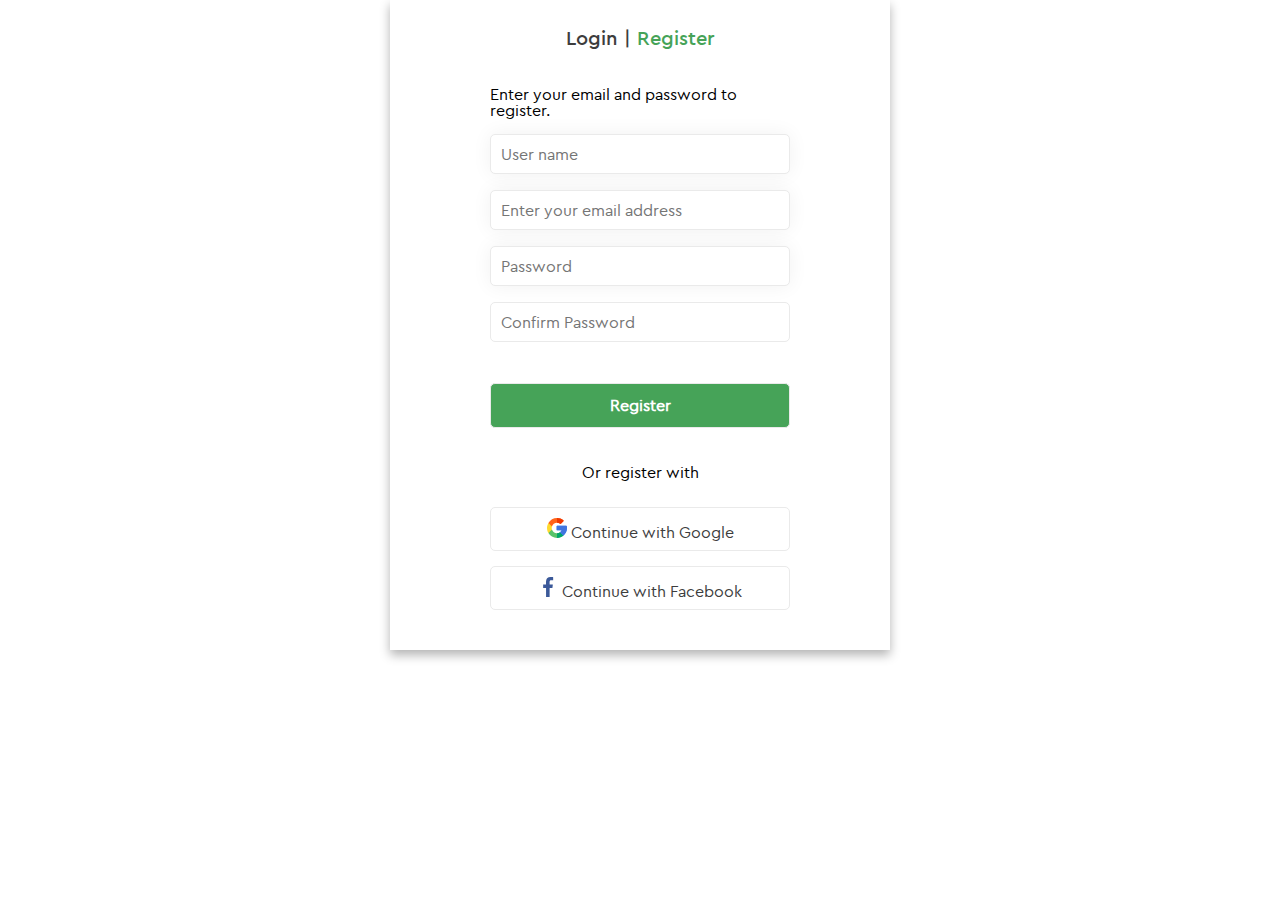
<file: Registration.html>
<!doctype html>
<html lang="en">
<head>
    <meta charset="UTF-8">
    <meta name="viewport"
          content="width=device-width, user-scalable=no, initial-scale=1.0, maximum-scale=1.0, minimum-scale=1.0">
    <meta http-equiv="X-UA-Compatible" content="ie=edge">
    <title>Registration</title>
    <link rel="stylesheet" href="CSS/reset.css">
    <link rel="stylesheet" href="CSS/normalize.css">
    <link rel="stylesheet" href="CSS/style.css">
</head>
<body>
<div class="registration">
    <div class="loading">
        <img src="images/Logo.svg" alt="logo" class="image_scale">
    </div>
    <div>
        <section class="registration_title">
                <span>Login</span>
                <span> | </span>
                <span class="span_register">Register</span>
        </section>
    </div>
    <p class="sub-title_text">Enter your email and password to register.</p>
    <form>
        <div>
            <input class="input_log_mail_pass"
                    type="text"
                    name="User name"
                    placeholder="User name"
                    id="User name">
        </div>
        <div>
            <input class="input_log_mail_pass"
                    type="email"
                    name="Enter your email address"
                    placeholder="Enter your email address"
                    id="Enter your email address">
        </div>
        <div>
            <input class="input_log_mail_pass"
                   type="password"
                   name="Password"
                   placeholder="Password"
                   id="Password">
        </div>
        <div>
            <input class="input_confirm"
                   type="password"
                   name="Confirm Password"
                   placeholder="Confirm Password"
                   id="Confirm Password">
        </div>
        <section>
            <button type="button" class="button">
                <b>Register</b>
            </button>
        </section>
        <p class="pre-ending_text">Or register with</p>
        <section class="link_google">
            <a href="https://www.google.com.ua"
               title="Google"
               target="_blank">
                <svg width="20" height="20" viewBox="0 0 20 20" fill="none" xmlns="http://www.w3.org/2000/svg">
                    <g clip-path="url(#clip0_2_2044)">
                        <path d="M16.4336 17.6055C14.6992 19.0703 12.4492 20 9.99999 20C6.35545 20 3.1562 17.9922 1.42186 15.0625L2.07116 12.0695L4.9492 11.5352C5.61717 13.6914 7.63276 15.2734 9.99999 15.2734C11.1484 15.2734 12.2148 14.9102 13.0937 14.2656L15.8594 14.6875L16.4336 17.6055Z" fill="#59C36A"/>
                        <path d="M16.4336 17.6055L15.8594 14.6875L13.0937 14.2656C12.2148 14.9102 11.1484 15.2735 10 15.2735V20C12.4493 20 14.6992 19.0703 16.4336 17.6055Z" fill="#00A66C"/>
                        <path d="M4.72656 10C4.72656 10.539 4.8086 11.0546 4.94922 11.5352L1.42188 15.0625C0.542969 13.5859 0 11.8515 0 10C0 8.1484 0.542969 6.41406 1.42188 4.9375L4.25285 5.42473L4.94922 8.46484C4.8086 8.94527 4.72656 9.4609 4.72656 10Z" fill="#FFDA2D"/>
                        <path d="M20 10C20 13.0468 18.5899 15.7773 16.4336 17.6055L13.0938 14.2656C13.7734 13.7734 14.3477 13.1171 14.7227 12.3437H10C9.67184 12.3437 9.41406 12.0859 9.41406 11.7578V8.24219C9.41406 7.91402 9.67184 7.65625 10 7.65625H19.25C19.5312 7.65625 19.7773 7.85543 19.8242 8.13668C19.9414 8.74609 20 9.37887 20 10Z" fill="#4086F4"/>
                        <path d="M14.7227 12.3437C14.3477 13.1171 13.7734 13.7734 13.0938 14.2656L16.4336 17.6055C18.5899 15.7773 20 13.0469 20 10C20 9.37887 19.9414 8.74609 19.8242 8.13668C19.7773 7.85543 19.5312 7.65625 19.25 7.65625H10V12.3437H14.7227Z" fill="#4175DF"/>
                        <path d="M16.5976 2.79293C16.6094 2.95699 16.5391 3.10937 16.4336 3.22652L13.9258 5.72262C13.7266 5.93355 13.3985 5.95699 13.1641 5.78121C12.2382 5.08984 11.1484 4.72656 9.99999 4.72656C7.63276 4.72656 5.61717 6.30855 4.9492 8.46484L1.42186 4.9375C3.1562 2.00781 6.35546 0 9.99999 0C12.332 0 14.6055 0.859375 16.3867 2.35934C16.5156 2.46484 16.5859 2.62887 16.5976 2.79293Z" fill="#FF641A"/>
                        <path d="M13.1641 5.78121C13.3984 5.95703 13.7265 5.93355 13.9257 5.72262L16.4336 3.22652C16.5391 3.10938 16.6094 2.95703 16.5976 2.79293C16.5859 2.62883 16.5156 2.46484 16.3867 2.35934C14.6055 0.859375 12.332 0 10 0V4.72656C11.1484 4.72656 12.2382 5.08984 13.1641 5.78121Z" fill="#F03800"/>
                    </g>
                    <defs>
                        <clipPath id="clip0_2_2044">
                            <rect width="20" height="20" fill="white"/>
                        </clipPath>
                    </defs>
                </svg>
                Continue with Google</a>
        </section>
        <section class="link_facebook">
            <a href="https://www.facebook.com/"
               title="Facebook"
               target="_blank">
                <svg width="20" height="20" viewBox="0 0 20 20" fill="none" xmlns="http://www.w3.org/2000/svg">
                    <g clip-path="url(#clip0_2_2021)">
                        <path d="M13.3309 3.32083H15.1567V0.140833C14.8417 0.0975 13.7584 0 12.4967 0C6.72006 0 8.29172 6.54167 8.06172 7.5H5.15589V11.055H8.06089V20H11.6226V11.0558H14.4101L14.8526 7.50083H11.6217C11.7784 5.1475 10.9876 3.32083 13.3309 3.32083Z" fill="#3B5999"/>
                    </g>
                    <defs>
                        <clipPath id="clip0_2_2021">
                            <rect width="20" height="20" fill="white"/>
                        </clipPath>
                    </defs>
                </svg>
                Continue with Facebook</a>
        </section>
    </form>
</div>
</body>
</html>
</file>
<file: CSS/style.css>
*
{padding: 0;
    margin: 0;
box-sizing: border-box
}
@font-face {
    font-family: 'cera_proregular';
    src: url('../fonts/cerapro-regular-webfont.eot');
    src: url('../fonts/cerapro-regular-webfont.eot?#iefix') format('embedded-opentype'),
    url('../fonts/cerapro-regular-webfont.woff2') format('woff2'),
    url('../fonts/cerapro-regular-webfont.woff') format('woff'),
    url('../fonts/cerapro-regular-webfont.ttf') format('truetype'),
    url('../fonts/cerapro-regular-webfont.svg#cera_proregular') format('svg');
    font-weight: normal;
    font-style: normal;
}
@font-face {
    font-family: 'cera_promedium';
    src: url('../fonts/cerapro-medium-webfont.eot');
    src: url('../fonts/cerapro-medium-webfont.eot?#iefix') format('embedded-opentype'),
    url('../fonts/cerapro-medium-webfont.woff2') format('woff2'),
    url('../fonts/cerapro-medium-webfont.woff') format('woff'),
    url('../fonts/cerapro-medium-webfont.ttf') format('truetype'),
    url('../fonts/cerapro-medium-webfont.svg#cera_promedium') format('svg');
    font-weight: normal;
    font-style: normal;

}
@font-face {
    font-family: 'cera_problack';
    src: url('../fonts/cerapro-black-webfont.eot');
    src: url('../fonts/cerapro-black-webfont.eot?#iefix') format('embedded-opentype'),
    url('../fonts/cerapro-black-webfont.woff2') format('woff2'),
    url('../fonts/cerapro-black-webfont.woff') format('woff'),
    url('../fonts/cerapro-black-webfont.ttf') format('truetype'),
    url('../fonts/cerapro-black-webfont.svg#cera_problack') format('svg');
    font-weight: normal;
    font-style: normal;
}
.container{
    max-width: 1200px;
    margin: auto;
}

/* downtown */

.ui-accordion .ui-accordion-header{
    padding: 20px 76px 20px 44px;
    font-weight: 500;
    font-size: 20px;
    line-height: 1.25;
    margin-bottom: 16px;
    border: 1px solid #242424;
    border-radius: 8px;
    background-color: transparent;
}
.ui-accordion .ui-accordion-content{
    border: 1px solid #242424;
    border-radius: 0 0 8px 8px;
    border-top: 0;
    margin-bottom: 16px;
}
.ui-accordion .ui-accordion-header.ui-state-active{
    border-radius: 8px 8px 0 0;
    border-bottom: 0;
    margin-bottom: 0;
    color: #3D3D3D;
}
.owl-nav .owl-prev span{
    display: none;
}
.owl-nav .owl-prev{
    width: 35px;
    height: 35px;
    background-color: #1a712a!important;
    border-radius: 50%;
    position: absolute;
    top: 150px;
    left: -40px;
}
.owl-nav .owl-next span{
    display: none;
}
.owl-nav .owl-next{
    width: 35px;
    height: 35px;
    background-color: #1a712a!important;
    border-radius: 50%;
    position: absolute;
    top: 150px;
    right: -40px;
}
.owl-dots{
    text-align: center;
}
.owl-dots .owl-dot span{
    display: inline-block;
    width: 10px;
    height: 10px;
    background-color: #F7FF00;
    border-radius: 50%;
    margin: 10px;
}
.owl-dots .owl-dot.active span{
    background-color: #1a712a;
}

.bottom_main{
    font-family: 'cera_proregular', sans-serif;
    font-weight: 400;
    font-size: 13px;
    line-height: 169%;
    color: #727272;
}
.bottom_first{
    display: flex;
    justify-content: space-between;
    align-items: center;
    flex-wrap: wrap;

}
.bottom_card{
    max-width: 202px;
    max-height: 204px;
    margin: 25px;
}
.bottom_card h2{
    font-size: 20px;
    margin-bottom: 10px;
}
.grey_line{
    margin: 0 5px;
}
.bottom_email{
    max-width: 354px;
    background: #fff;
    border-radius: 6px;
    margin: 18px 25px;
}
.input_log_mail_pass{
    box-shadow: 0 0 20px 0 rgba(0, 0, 0, 0.06);
}
.bottom_email h2{
    margin-bottom: 25px;
    font-size: 20px;
}
.bottom_button{
    display: flex;
    margin-bottom: 18px;
}
.bottom_button input{
    border-radius: 5px;
    border: 1px solid #EAEAEA;
    padding-left: 10px;
}
.bottom_button button{
    border-radius: 0 6px 6px 0;
    width: 85px;
    height: 40px;
    background: #46a358;
    font-size: 18px;
    color: #fff;
    border: 1px solid #46A358;
}
.bottom_second{
    background: linear-gradient(90deg, #edf6ef 0%, #52c368 100%);
    justify-content: space-between;
    display: flex;
    align-items: center;
    padding: 0 20px;
    flex-wrap: wrap;
    font-size: 14px;
}
.bottom_marker::before{
    content: url("../images/marker.png");
    position: absolute;
    left: -25px;
    bottom: 10px;
}
.bottom_marker{
    position: relative;
    margin-left: 25px;
}
.bottom_mail::before{
    content: url("../images/mail.png");
    position: absolute;
    left: -25px;
}
.bottom_mail{
    position: relative;
    margin-left: 25px;
}
.bottom_phone::before{
    content: url("../images/phone.png");
    position: absolute;
    left: -25px;
}
.bottom_phone{
    position: relative;
    margin-left: 25px;
}
.bottom_second p{
    padding-top: 25px;
    margin-bottom: 25px;
    max-width: 200px;
    min-width: 150px;
}
.bottom_second_logo{
    padding: 25px 0;
}
.small_container{
    margin-left: 10px;
    font-size: 14px;
    line-height: 180%;
}
.bottom_second_marker{
    display: flex;
    align-items: center;
    max-width: 205px;
    padding: 25px 0;
}
.bottom_third{
    display: flex;
    justify-content: space-between;
    align-items: center;
    flex-wrap: wrap;
    border-bottom: 1px solid #A5A5A5;
}
.bottom_third_list{
    margin: 0 25px 25px;
    padding-top: 25px;
    line-height: 230%;
    justify-content: space-between;
}
.bottom_third_list a{
    color: #3d3d3d;
    text-decoration: none;
}
.bottom_third_list ul{
    list-style: none;
}
.bottom_third_list h3{
    margin-bottom: 10px;
    font-size: 20px;
    font-weight: 900;
}
.bottom_third_list_last h3{
    margin-bottom: 10px;
    font-size: 20px;
    font-weight: 900;
}
.bottom_third_list_last{
    margin-left: 25px;
}
.finish{
    text-align: center;
    font-weight: 400;
    font-size: 14px;
    line-height: 214%;
    color: #3d3d3d;
    padding-top: 10px;
    margin-bottom: 30px;
}
.medialist ul{
    display: flex;
    list-style: none;
    gap: 10px;
}
.medialist{
    margin-bottom: 20px;
}

/* new */

.discount{
    position: absolute;
    background-color: #46A358;
    padding: 10px;
    color: #fff;
    left: 0;
    top: 5px;
}
.cardicons{
    position: absolute;
    bottom: 60px;
    left: 60px;
    display: none;
    justify-content: space-between;
}
.card:hover .cardicons{
    display: block;
}
.cardicons ul{
    list-style: none;
    display: flex;
    gap: 30px;
}
.cardicons ul li{
    display: block;
}
.icon-shopping a:hover img{
    opacity: 0;
}
.icon-shopping a:hover{
    background-image: url("../images/shopping 1.png");
}
.icon-like{
    position: relative;
}
.icon-like a:hover img{
    opacity: 0;
}
.icon-like a:hover{
    background-image: url("../images/heart 1.png");
}
.icon-search{
    position: relative;
}
.icon-search a:hover img{
    opacity: 0;
}
.icon-search a:hover{
    background-image: url("../images/loop 1.png");
}

/* animation */

.logo_animation{
    display: inline-block;
    margin-left: 10px;
    padding: 10px;
    animation: logos 2s infinite;
}
@keyframes logos {
    0%{
        transform: scale(100%);
        -webkit-box-shadow: 2px 2px 10px 2px #BDBDBD;
        box-shadow: 2px 2px 10px 2px #BDBDBD;
        -webkit-border-radius: 5px 5px 5px 5px;
        border-radius: 5px 5px 5px 5px;
    }
    50%{
        transform: scale(110%);
        -webkit-box-shadow: 3px 3px 15px 3px #ADADAD;
        box-shadow: 3px 3px 15px 3px #ADADAD;
        -webkit-border-radius: 10px 10px 10px 10px;
        border-radius: 10px 10px 10px 10px;
    }
}
.image_scale{
    scale: 150%;
}
.loading{
    position: absolute;
    top: 0;
    left: 0;
    width: 100%;
    height: 100%;
    align-content: center;
    text-align: center;
    animation: loading_animation 5s;
    animation-iteration-count: 1;
    display: none;
}
@keyframes loading_animation {
    0%{
        display: block;
        background-color: white;
    }
    75%{
        background-color: #46A358;
    }
    99%{
        opacity: 0;
    }
}

/* header */

header{
    margin-bottom: 12px;
    padding: 25px 0;
}
header .container{
    border-bottom: 1px solid rgba(70, 163, 88, 0.5);
    display: flex;
    font-family: 'cera_proregular', sans-serif;
    align-items: center;
    justify-content: space-between;
    padding-bottom: 10px;
}
header nav ul{
    display: flex;
    list-style: none;
    gap: 50px;
}
header nav ul li a{
    font-weight: 400;
    font-size: 16px;
    color: #3d3d3d;
    text-decoration: none;
    position: relative;
}
header nav ul li a:before{
    content: "";
    display: block;
    background-color: #46A358;
    height: 2px;
    width: 0;
    position: absolute;
    bottom: -10px;
    transition: 0.4s;
}
header nav ul li a:hover:before{
    width: 100%;
}
header nav ul li a:hover:before{
    font-weight: 400;
    font-size: 16px;
    color: #3d3d3d;
    text-decoration: none;
}
header .login{
    width: 100px;
    background: #46a358;
    border-radius: 6px;
    padding: 7px 17px;
    display: flex;
    font-size: 16px;
    color: #fff;
    text-decoration: none;
    transition: background-color 1s;
}
header .login:hover{
    background-color: #eeeeee;
    color: #3D3D3D;
}
.button_effect{
    transition: background-color 1s;
}
.button_effect:hover{
    background-color: #eeeeee;
    color: #3D3D3D;
}
header .login svg{
    margin-right: 4px;
}
header nav ul li{
    position: relative;
}
header nav ul li .dropdown{
    display: none;
    list-style: none;
    position: absolute;
    top: 10px;
    left: -60px;
    padding-top: 40px;
}
header nav ul li .dropdown a:before{
    display: none;
}
header nav ul li .dropdown a{
    padding: 8px 14px;
    min-width: 188px;
    display: inline-block;
    background-color: #eeeeee;
    line-height: 20px;
    transition: 0.3s;
}
header nav li .dropdown li:last-of-type a:after{
    content: "";
    display: inline-block;
    width: 7px;
    height: 10px;
    position: absolute;
    right: 17px;
    top: 14px;
    background-image: url("../images/frame_9.svg")
}
header nav ul li .dropdown a:hover:after{
    background-image: url("../images/stroke_3-2.svg");
    transform: rotate(180deg);
}
header nav ul li .dropdown a:hover{
    background-color: #46A358;
    color: #eeeeee;
}
header nav ul li.drop:hover .dropdown{
    display: block;
}
.dropdown2{
    display: none;
    background-color: #eeeeee;
    min-width: 188px;
    line-height: 30px;
    transition: 1s;
    position: absolute;
    top: -108px;
    left: 190px;
    padding-left: 10px;
}
header nav ul li.drop .dropdown li:last-of-type:hover .dropdown2{
    display: block;
}

/* banner */

.tittle_box{
    margin-left: 25px;
}
.banner .container{
    display: flex;
    flex-wrap: wrap;
    align-items: center;
    font-family: 'cera_proregular', sans-serif;
    color: #3d3d3d;
    margin-bottom: 50px;
    justify-content: space-between;
}
.banner .container p{
    max-width: 500px;
}
.banner span{
    color: #46A358;
}
.banner h3{
    font-size: 14px;
    text-transform: uppercase;
    margin-bottom: 5px;
}
.banner h1{
    font-size: 70px;
    text-transform: uppercase;
    font-family: 'cera_problack', sans-serif;
    margin-bottom: 10px;
}
.banner p{
    margin-bottom: 50px;
}
.banner a{
    background: #46a358;
    border-radius: 6px;
    padding: 10px 20px;
    font-weight: 600;
    font-size: 16px;
    color: #fff;
    text-decoration: none;
}

/* float */

.float .container{
    font-family: 'cera_proregular', sans-serif;
    display: flex;
    flex-wrap: wrap;
    justify-content: space-between;
    margin-bottom: 60px;
    gap: 40px;
}
.panel-left{
    display: flex;
    flex-direction: column;
    justify-content: space-between;
}
.panel-left{
    background: #fbfbfb;
}
.panel-right{
    max-width: 820px;
    margin-left: 20px;
}
.categories{
    line-height: 260%;
    padding-left: 18px;
}
.categories a{
    color: #3d3d3d;
    text-decoration: none
}
.categories ul{
    list-style: none;
    padding-left: 12px;
}
.categories h3{
    font-family: 'cera_promedium', sans-serif;
    color: #46A358;
    font-weight: 900;
}
.categories ul li a{
    transition: color 1s;
}
.categories ul li a:hover{
    color: #46A358;
}
.sort{
    display: flex;
    justify-content: space-between;
    margin-bottom: 30px;
}
.sort ul{
    list-style: none;
    display: flex;
    gap: 30px;
}
.sort a{
    text-decoration: none;
    color: #3d3d3d;
}
.sort-right{
    display: flex;
    gap: 10px;
    align-items: center;
}
.sort .chosen_one{
    font-family: 'cera_promedium', sans-serif;
    color: #46A358;
    font-weight: 900;
}
.products{
    display: flex;
    justify-content: space-between;
    flex-wrap: wrap;
}
.card{
    align-content: flex-end;
    position: relative;
    max-width: 258px;
    max-height: 400px;
    border-top: 3px solid rgba(70, 163, 88, 0);
    padding-top: 10px;
    margin-bottom: 20px;
    transition: border-top-color 1s;
}
.card:hover{
    border-top: 3px solid rgba(70, 163, 88, 1);
}
.card p{
    padding-top: 30px;
    margin-bottom: 10px;
}
.card h3{
    color: #46A358;
}
.grey{
    color: #A5A5A5;
    position: absolute;
    bottom: 0;
    left: 80px;
    font-size: 20px;
}

/* flex */

.flex{
    font-family: 'cera_proregular', sans-serif;
    margin-bottom: 30px;
}
.flex-line-top{
    display: flex;
    flex-wrap: wrap;
    margin-bottom: 40px;
}
.flex-line-top a{
    background: #46a358;
    border-radius: 6px;
    padding: 10px 20px;
    font-weight: 590;
    font-size: 16px;
    color: #fff;
    text-decoration: none;
}
.flex-card-top{
    display: flex;
    max-width: 600px;
    align-items: center;
    text-align: right;
    flex-wrap: wrap;
    margin-bottom: 25px;
}
.card-flex-correction{
    max-width: 280px;
    min-width: 200px;
    margin-right: 30px;
}
.owl-carousel .flex-card-top img{
    width: 287px;
    height: 292px;
}
.flex-card-top h3{
    margin-bottom: 5px;
    padding-top: 40px;
}
.flex-card-top p{
    margin-bottom: 25px;
}
.flex-central-text{
    margin-bottom: 35px;
    text-align: center;
}
.flex-central-text h2{
    font-family: 'cera_problack', sans-serif;
    font-size: 30px;
    margin-bottom: 5px;
}
.flex-line-bottom{
    display: flex;
    flex-wrap: wrap;
    justify-content: space-between;
}
.flex-line-bottom a{
    text-decoration: none;
    color: #3d3d3d;
    margin-bottom: 12px;
}
.flex-card-bottom{
    max-width: 250px;
    margin: 25px;
}
.flex-card-bottom h4{
    color: #46A358;
    margin-bottom: 4px;
    padding-top: 5px;
}
.flex-card-bottom h3{
    margin-bottom: 4px;
}
.flex-card-bottom p{
    margin-bottom: 10px;
}
.sub-title_text {
    margin-bottom: 16px;
    text-align: center
}

/* registration */

.registration{
    font-family: 'cera_proregular', sans-serif;
    max-width: 500px;
    height: 650px;
    margin: auto;
    padding-left: 100px;
    padding-right: 100px;
    background: #FFFFFF;
    position: relative;
    box-shadow: 0 5px 10px 0 rgba(0, 0, 0, 0.3)
}
.input_log_mail_pass {
    margin-bottom: 16px;
    height: 40px;
    width: 100%;
    padding: 10px;
    border-radius: 5px;
    border: 1px solid #EAEAEA
}
.input_confirm {
    margin-bottom: 41px;
    max-height: 40px;
    width: 100%;
    padding: 10px;
    border-radius: 5px;
    border: 1px solid #EAEAEA
}
.registration_title {
    font-family: 'cera_promedium', sans-serif;
    padding-top: 30px;
    font-weight: 500;
    font-size: 20px;
    line-height: 80%;
    text-align: center;
    margin-bottom: 40px;
    color: #3D3D3D;
}
.button {
    margin-bottom: 36px;
    height: 45px;
    width: 100%;
    color: #ffffff;
    background: #46A358;
    border-radius: 5px;
    border: 1px solid #EAEAEA
}
.sub-title_text {
    margin-bottom: 16px;
    text-align: left;
}
.pre-ending_text {
    margin-bottom: 27px;
    text-align: center
}
.link_google {
    width: 100%;
    padding: 10px;
    border-radius: 5px;
    border: 1px solid #EAEAEA;
    margin-bottom: 15px;
    text-align: center;
}
.link_facebook {
    width: 100%;
    padding: 10px;
    border-radius: 5px;
    border: 1px solid #EAEAEA;
    margin-bottom: 40px;
    text-align: center;
}
.link_facebook a {
    text-decoration: none;
    color: #3D3D3D;
}
.link_google a {
    text-decoration: none;
    color: #3D3D3D;
}
.span_register{
    color: #46A358;
}
.card_text_margin{
    margin: 0 10px;
}
</file>
